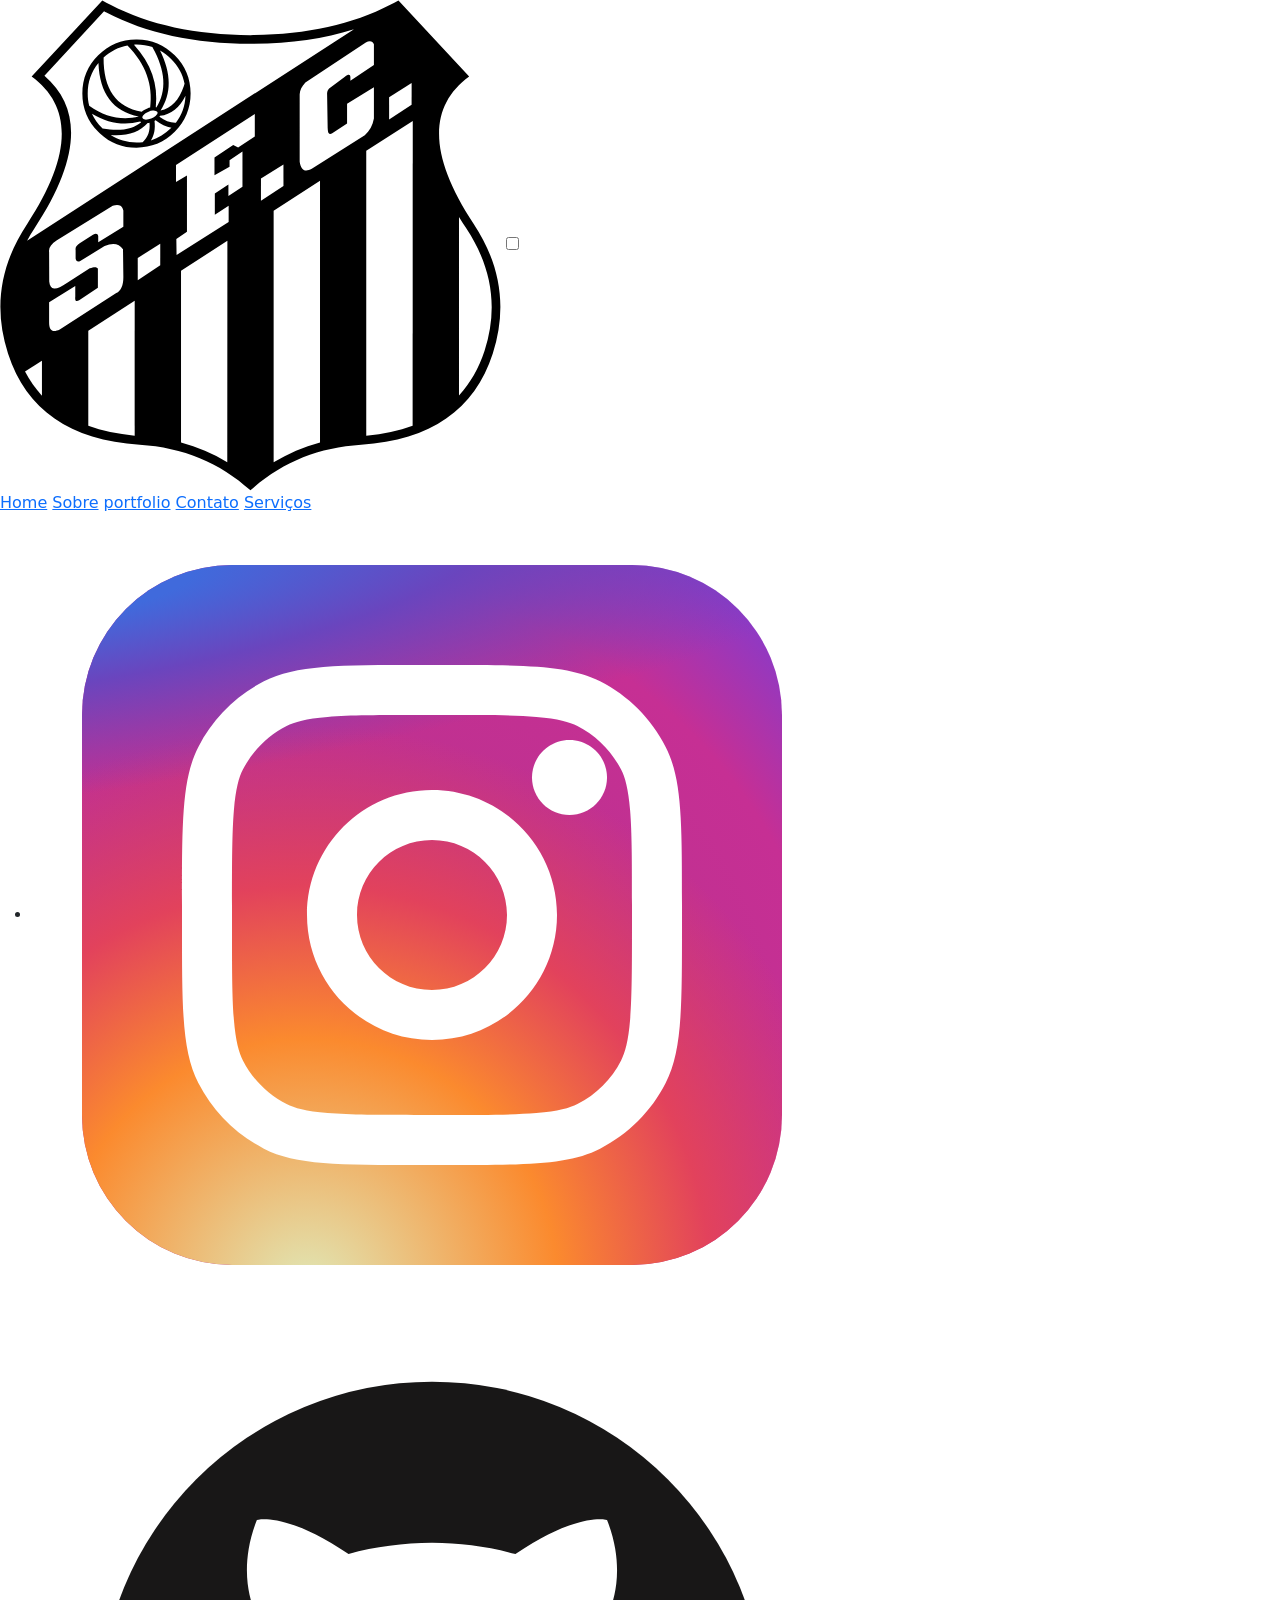
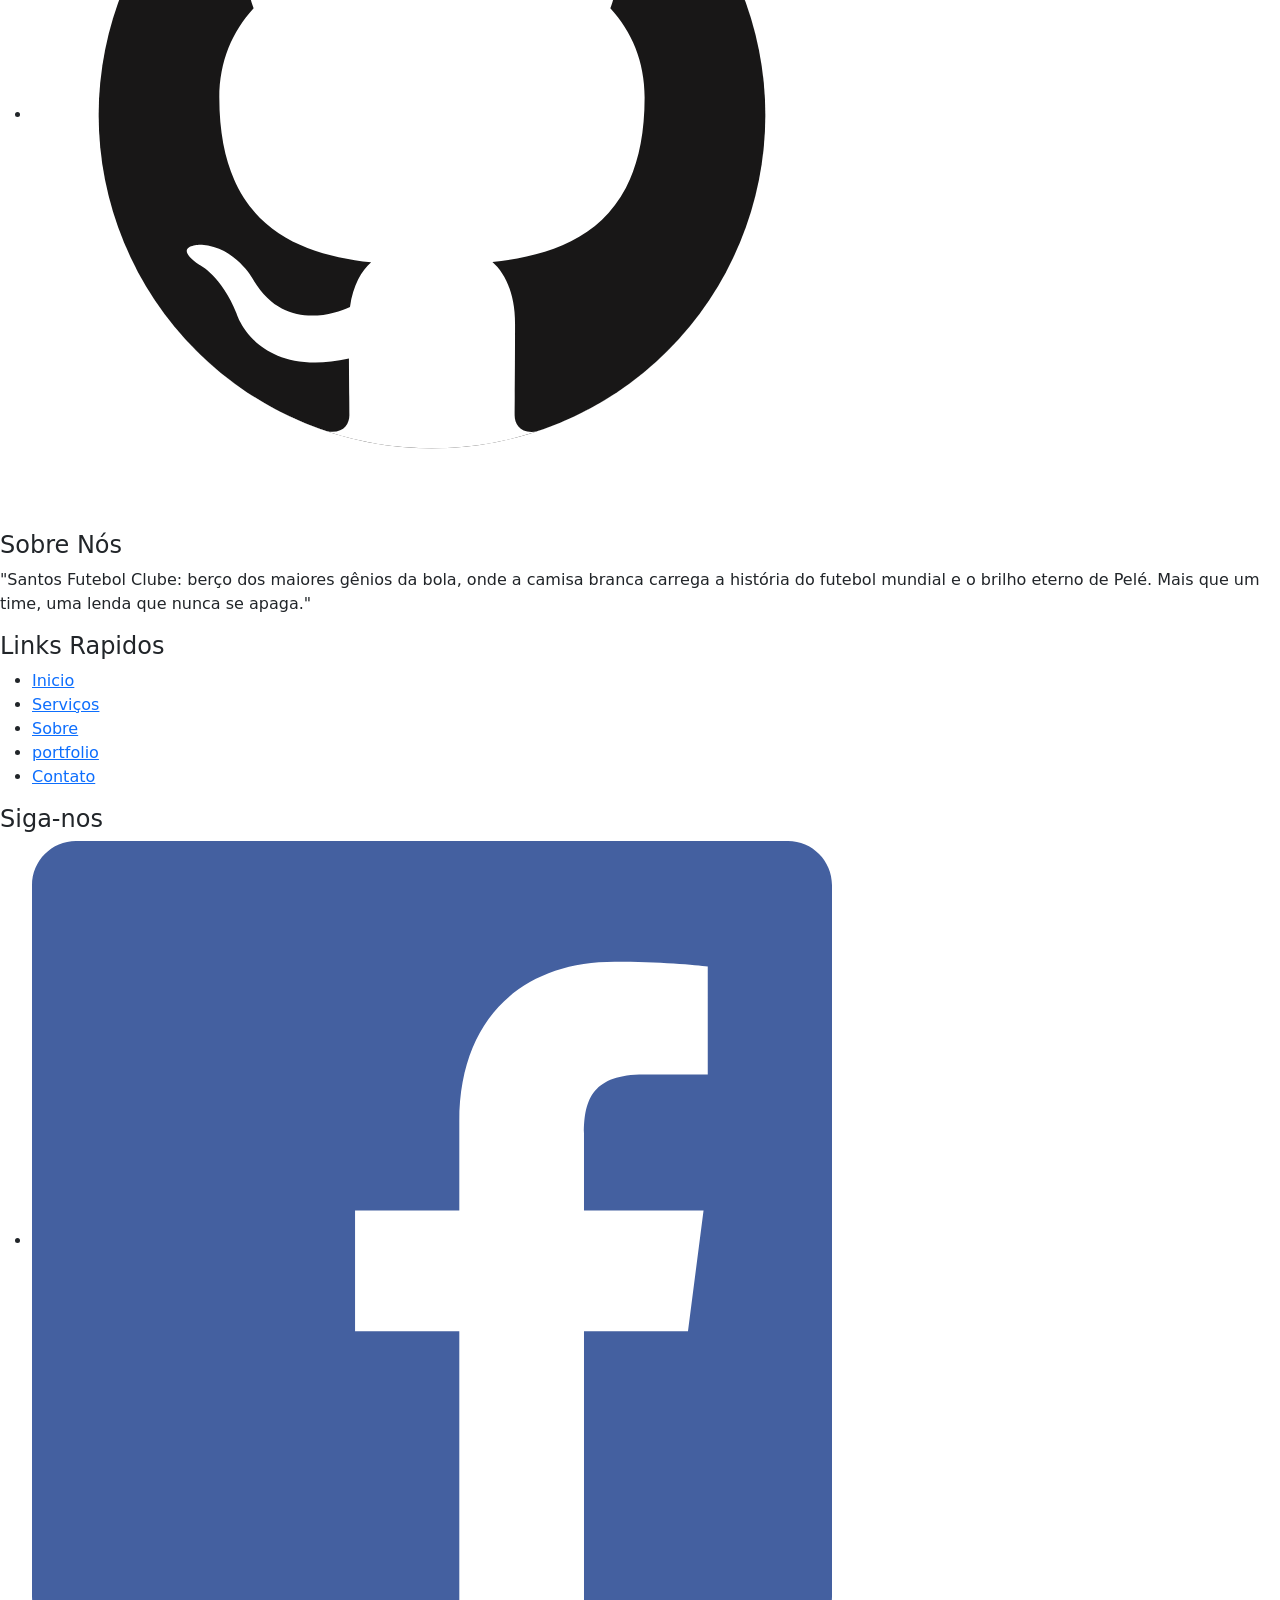
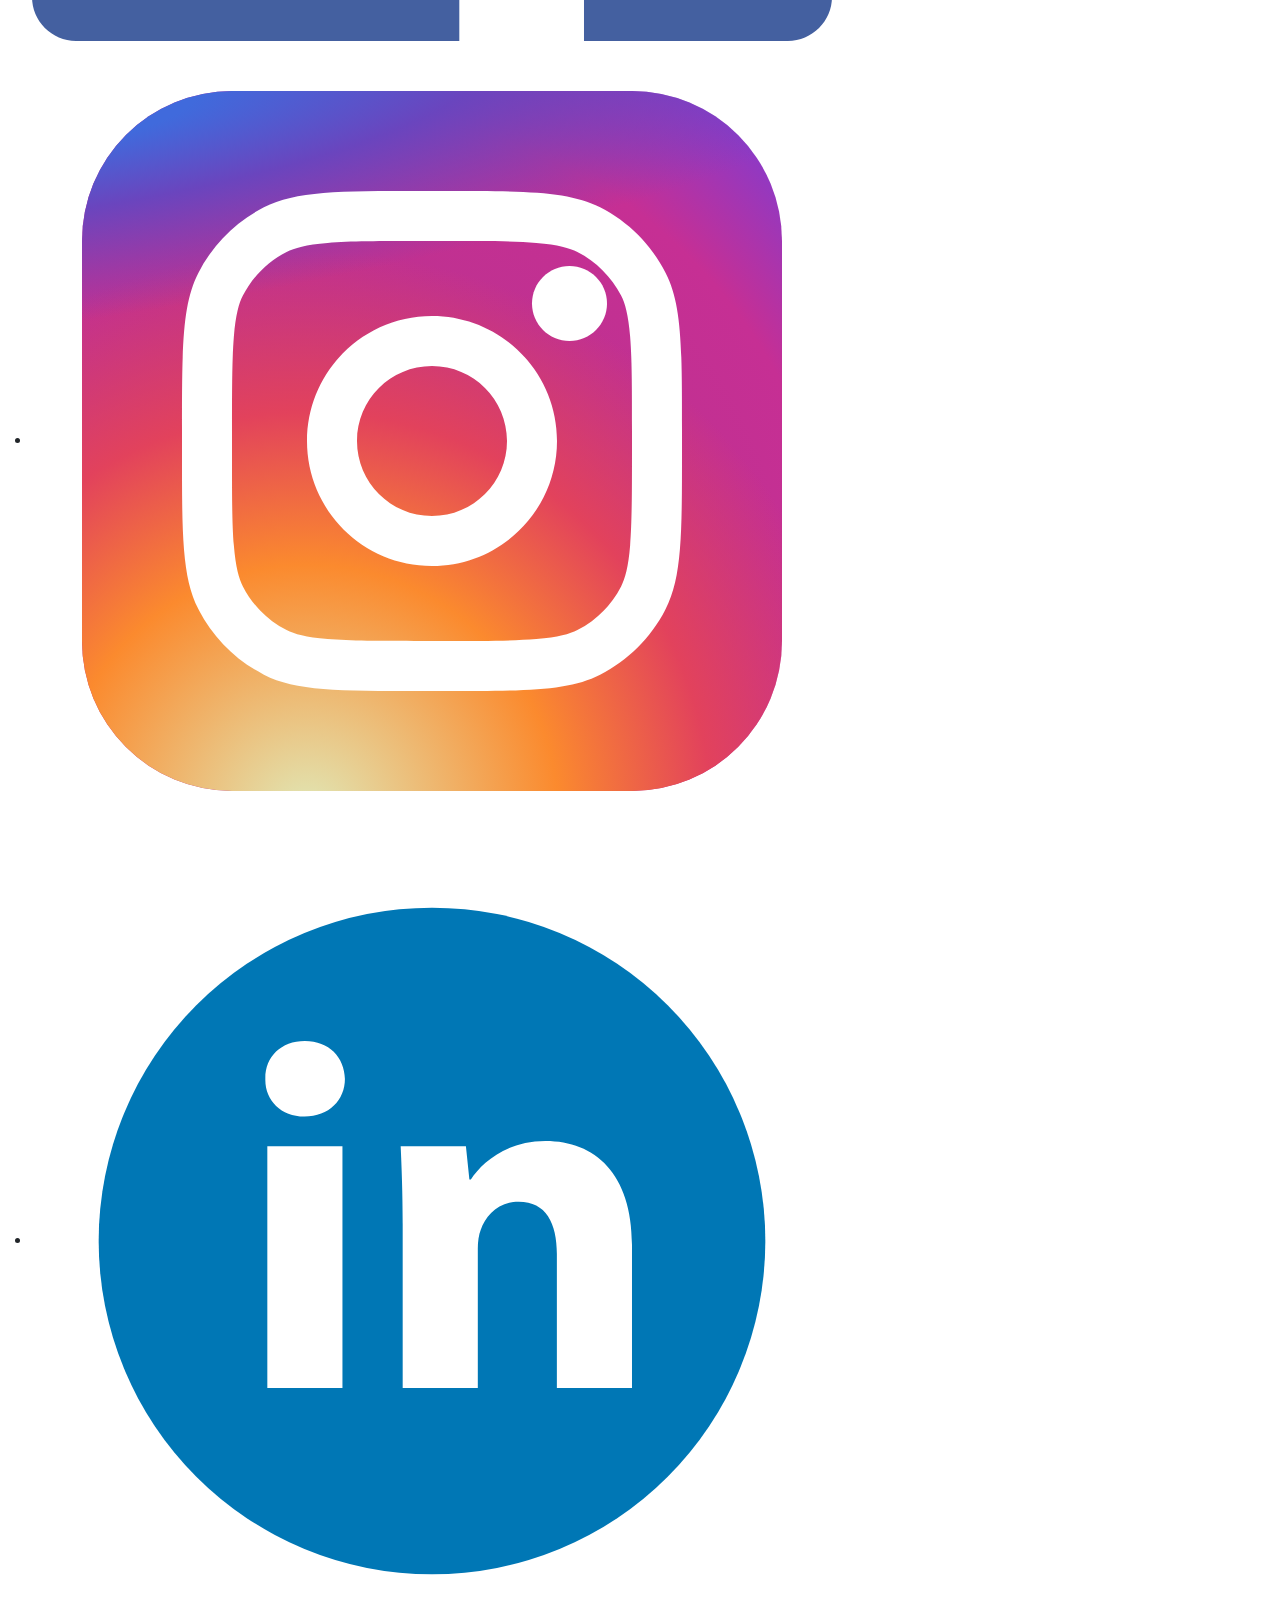
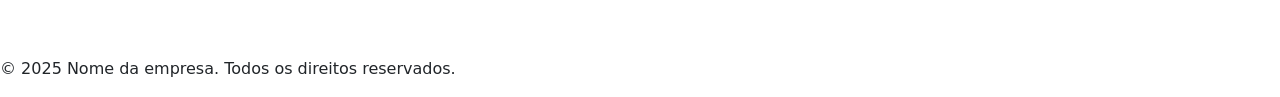
<file: contato.html>
<!DOCTYPE html>
<html lang="pt-BR">
<head>
    <meta charset="UTF-8">
    <meta name="viewport" content="width=device-width, initial-scale=1.0">
    <title>Contato</title>
    <!-- <link rel="stylesheet" href="css/style.css"> -->
    <link href="https://cdn.jsdelivr.net/npm/bootstrap@5.3.6/dist/css/bootstrap.min.css" rel="stylesheet" integrity="sha384-4Q6Gf2aSP4eDXB8Miphtr37CMZZQ5oXLH2yaXMJ2w8e2ZtHTl7GptT4jmndRuHDT" crossorigin="anonymous">
</head>
<body>
    <header>
        <img src="img/logo.svg" alt="Logo da pagina" class="logo">
         <input type="checkbox" id="menu-toggle" class="menu-toggle">
        <label for="menu-toggle" class="menu-icon">
            <div class="linha-menu-top"></div>
            <div class="linha-menu-center"></div>
            <div class="linha-menu-bottom"></div>


        </label>

        <nav class="navbar-desktop">
            <a href="index.html">Home</a>
            <a href="sobre.html">Sobre</a>
            <a href="portfolio.html">portfolio</a>
            <a href="contato.html">Contato</a>
            <a href="servicos.html">Serviços</a>
            <ul>
                <li>
                    <a href="https://instagram.com/santosfc"><img src="img/insta.svg" alt="" class="redes"></a>
                </li>
                <li>
                    <a href="https://github.com/thurflx213"><img src="img/git.svg" alt="link git" class="redes"></a>
                </li>
            </ul>
        </nav>
    
    </header>
    <main>
        <section class="cards">
            <h2 class="section-tit"></h2>
 
        </section>
     </main>
     <footer class="main-footer">
         <div class="footer-container">
           <div class="footer-colunas">
             <div class="footer-coluna">
                 <h4>Sobre Nós</h4>
                 <p>"Santos Futebol Clube: berço dos maiores gênios da bola, onde a camisa branca carrega a história do futebol mundial e o brilho eterno de Pelé. Mais que um time, uma lenda que nunca se apaga."</p>

 
             </div>
 
             <div class="footer-coluna">
                 <h4>Links Rapidos</h4>
                 <ul>
                     <li> <a href="index.html">Inicio</a></li>
                     <li> <a href="servicos.html">Serviços</a></li>
                     <li> <a href="sobre.html">Sobre</a></li>
                     <li> <a href="portfolio.html">portfolio</a></li>
                     <li> <a href="contato.html">Contato</a></li>
                 </ul>
             </div>
             <div class="footer-coluna">
                 <h4>Siga-nos</h4>
                 <ul>
                     <li> <a href="#"><img src="img/face.svg" alt="" class="redes"></a></li>
                     <li> <a href="https://instagram.com/santosfc"><img src="img/insta.svg" alt="" class="redes"></a></li>
                     <li> <a href="#"><img src="img/linke.svg" alt="" class="redes"></a></li>
                 </ul>
             </div>
            </div>
            <div class="footer-bottom">
                <p>&copy; 2025 Nome da empresa.
                 Todos os direitos reservados.</p>
            </div>
         </div>
     </footer>
     <script src="https://cdn.jsdelivr.net/npm/@popperjs/core@2.11.8/dist/umd/popper.min.js" integrity="sha384-I7E8VVD/ismYTF4hNIPjVp/Zjvgyol6VFvRkX/vR+Vc4jQkC+hVqc2pM8ODewa9r" crossorigin="anonymous"></script>
<script src="https://cdn.jsdelivr.net/npm/bootstrap@5.3.6/dist/js/bootstrap.min.js" integrity="sha384-RuyvpeZCxMJCqVUGFI0Do1mQrods/hhxYlcVfGPOfQtPJh0JCw12tUAZ/Mv10S7D" crossorigin="anonymous"></script>
</body>
</html>
</file>
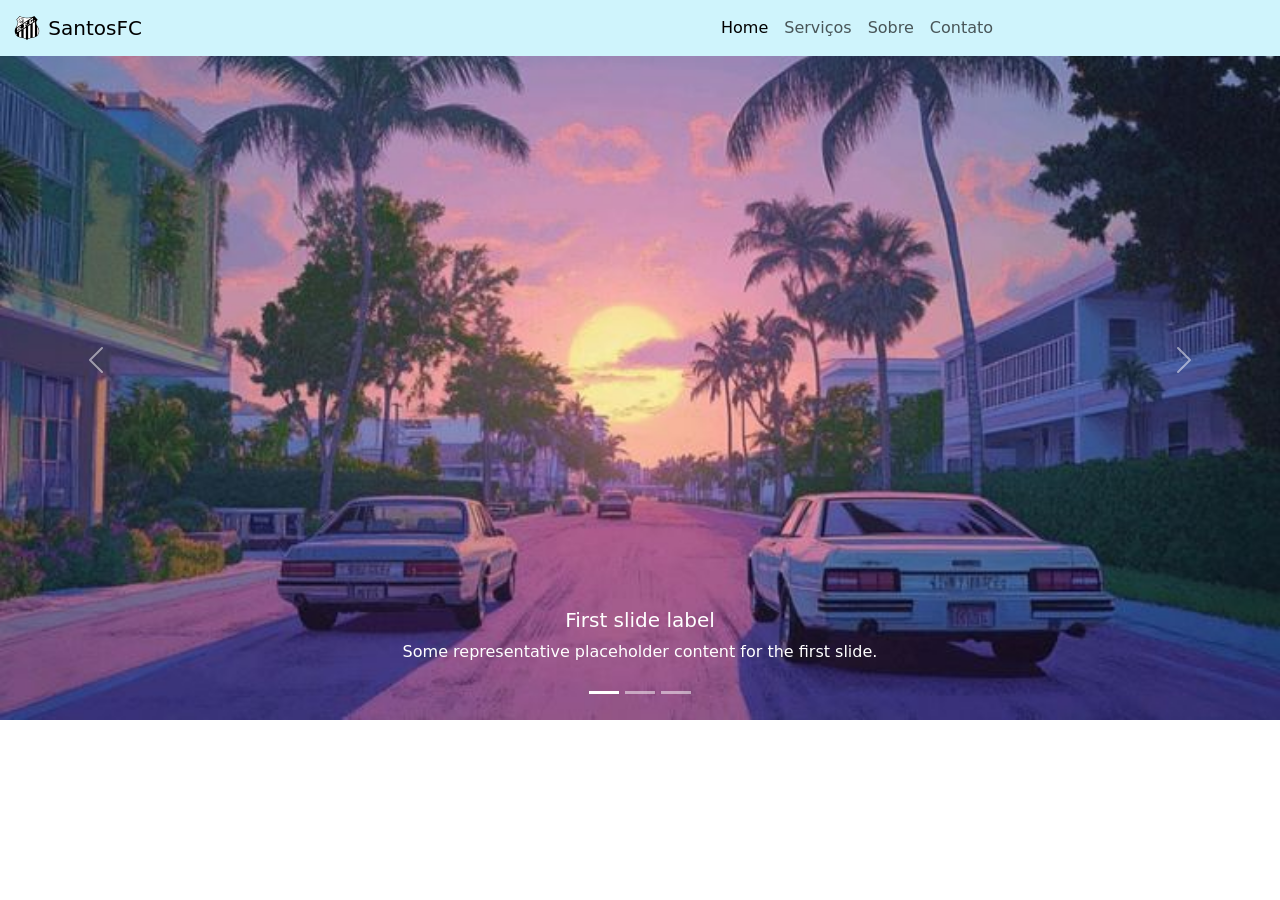
<file: servicos.html>
<!DOCTYPE html>
<html lang="pt-BR">
<head>
    <meta charset="UTF-8">
    <meta name="viewport" content="width=device-width, initial-scale=1.0">
    <title>Serviços</title>
    <link rel="stylesheet" href="bootstrap/css/bootstrap.css">
    <!-- <link href="https://cdn.jsdelivr.net/npm/bootstrap@5.3.6/dist/css/bootstrap.min.css" rel="stylesheet" integrity="sha384-4Q6Gf2aSP4eDXB8Miphtr37CMZZQ5oXLH2yaXMJ2w8e2ZtHTl7GptT4jmndRuHDT" crossorigin="anonymous"> -->
    <!-- <header>

    </header> -->
    <nav class="navbar fixed-top navbar-expand-lg bg-info-subtle">
      <div class="container-fluid">
        <a class="navbar-brand" href="#">
          <img src="img/logo.svg" alt="Logo" width="30" height="24" class="d-inline-block align-text-top">
          SantosFC
        </a>
        <button class="navbar-toggler" type="button" data-bs-toggle="collapse" data-bs-target="#navbarScroll" aria-controls="navbarScroll" aria-expanded="false" aria-label="Toggle navigation">
          <span class="navbar-toggler-icon"></span>
        </button>
        <div class="collapse navbar-collapse position-relative" id="navbarScroll">
          <ul class="navbar-nav position-absolute BOTTOM-30 start-50 me-auto my-2 my-lg-0 navbar-nav-scroll" style="--bs-scroll-height: 100px;">
            <li class="nav-item">
              <a class="nav-link active" aria-current="page" href="#">Home</a>
            </li>
            <li class="nav-item">
              <a class="nav-link" href="#">Serviços</a>
            </li>
            <li class="nav-item">
              <a class="nav-link" href="#">Sobre</a>
              </li>
              <li class="nav-item">
                <a class="nav-link" href="#">Contato</a>
                </li>
          </ul>
        </div>
      </div>
    </nav>
    
    <main>
      <section id="carouselExampleCaptions" class="carousel slide">
        <div class="carousel-indicators">
          <button type="button" data-bs-target="#carouselExampleCaptions" data-bs-slide-to="0" class="active" aria-current="true" aria-label="Slide 1"></button>
          <button type="button" data-bs-target="#carouselExampleCaptions" data-bs-slide-to="1" aria-label="Slide 2"></button>
          <button type="button" data-bs-target="#carouselExampleCaptions" data-bs-slide-to="2" aria-label="Slide 3"></button>
        </div>
        <div class="carousel-inner">
          <div class="carousel-item active">
            <img src="img/1.jpg" class="d-block w-100" alt="...">
            <div class="carousel-caption d-none d-md-block">
              <h5>First slide label</h5>
              <p>Some representative placeholder content for the first slide.</p>
            </div>
          </div>
          <div class="carousel-item">
            <img src="img/2.jpg" class="d-block w-100" alt="...">
            <div class="carousel-caption d-none d-md-block">
              <h5>Second slide label</h5>
              <p>Some representative placeholder content for the second slide.</p>
            </div>
          </div>
          <div class="carousel-item">
            <img src="img/3.jpg" class="d-block w-100" alt="...">
            <div class="carousel-caption d-none d-md-block">
              <h5>Third slide label</h5>
              <p>Some representative placeholder content for the third slide.</p>
            </div>
          </div>
        </div>
        <button class="carousel-control-prev" type="button" data-bs-target="#carouselExampleCaptions" data-bs-slide="prev">
          <span class="carousel-control-prev-icon" aria-hidden="true"></span>
          <span class="visually-hidden">Previous</span>
        </button>
        <button class="carousel-control-next" type="button" data-bs-target="#carouselExampleCaptions" data-bs-slide="next">
          <span class="carousel-control-next-icon" aria-hidden="true"></span>
          <span class="visually-hidden">Next</span>
        </button>
      </section>
    </main>
<body>
    <!-- <script src="https://cdn.jsdelivr.net/npm/@popperjs/core@2.11.8/dist/umd/popper.min.js" integrity="sha384-I7E8VVD/ismYTF4hNIPjVp/Zjvgyol6VFvRkX/vR+Vc4jQkC+hVqc2pM8ODewa9r" crossorigin="anonymous"></script>
<script src="https://cdn.jsdelivr.net/npm/bootstrap@5.3.6/dist/js/bootstrap.min.js" integrity="sha384-RuyvpeZCxMJCqVUGFI0Do1mQrods/hhxYlcVfGPOfQtPJh0JCw12tUAZ/Mv10S7D" crossorigin="anonymous"></script> -->
<script src="bootstrap/js/bootstrap.js"></script>
</body>
</html>
</file>
<file: css/style.css>
@import url("variaveis.css");
@import url("base.css");
@import url("header.css");
@import url("mobile.css");
@import url("animar.css");
@import url("footer.css");
@import url("hero.css");
@import url("cards.css");
@import url("testemunho.css");
</file>
